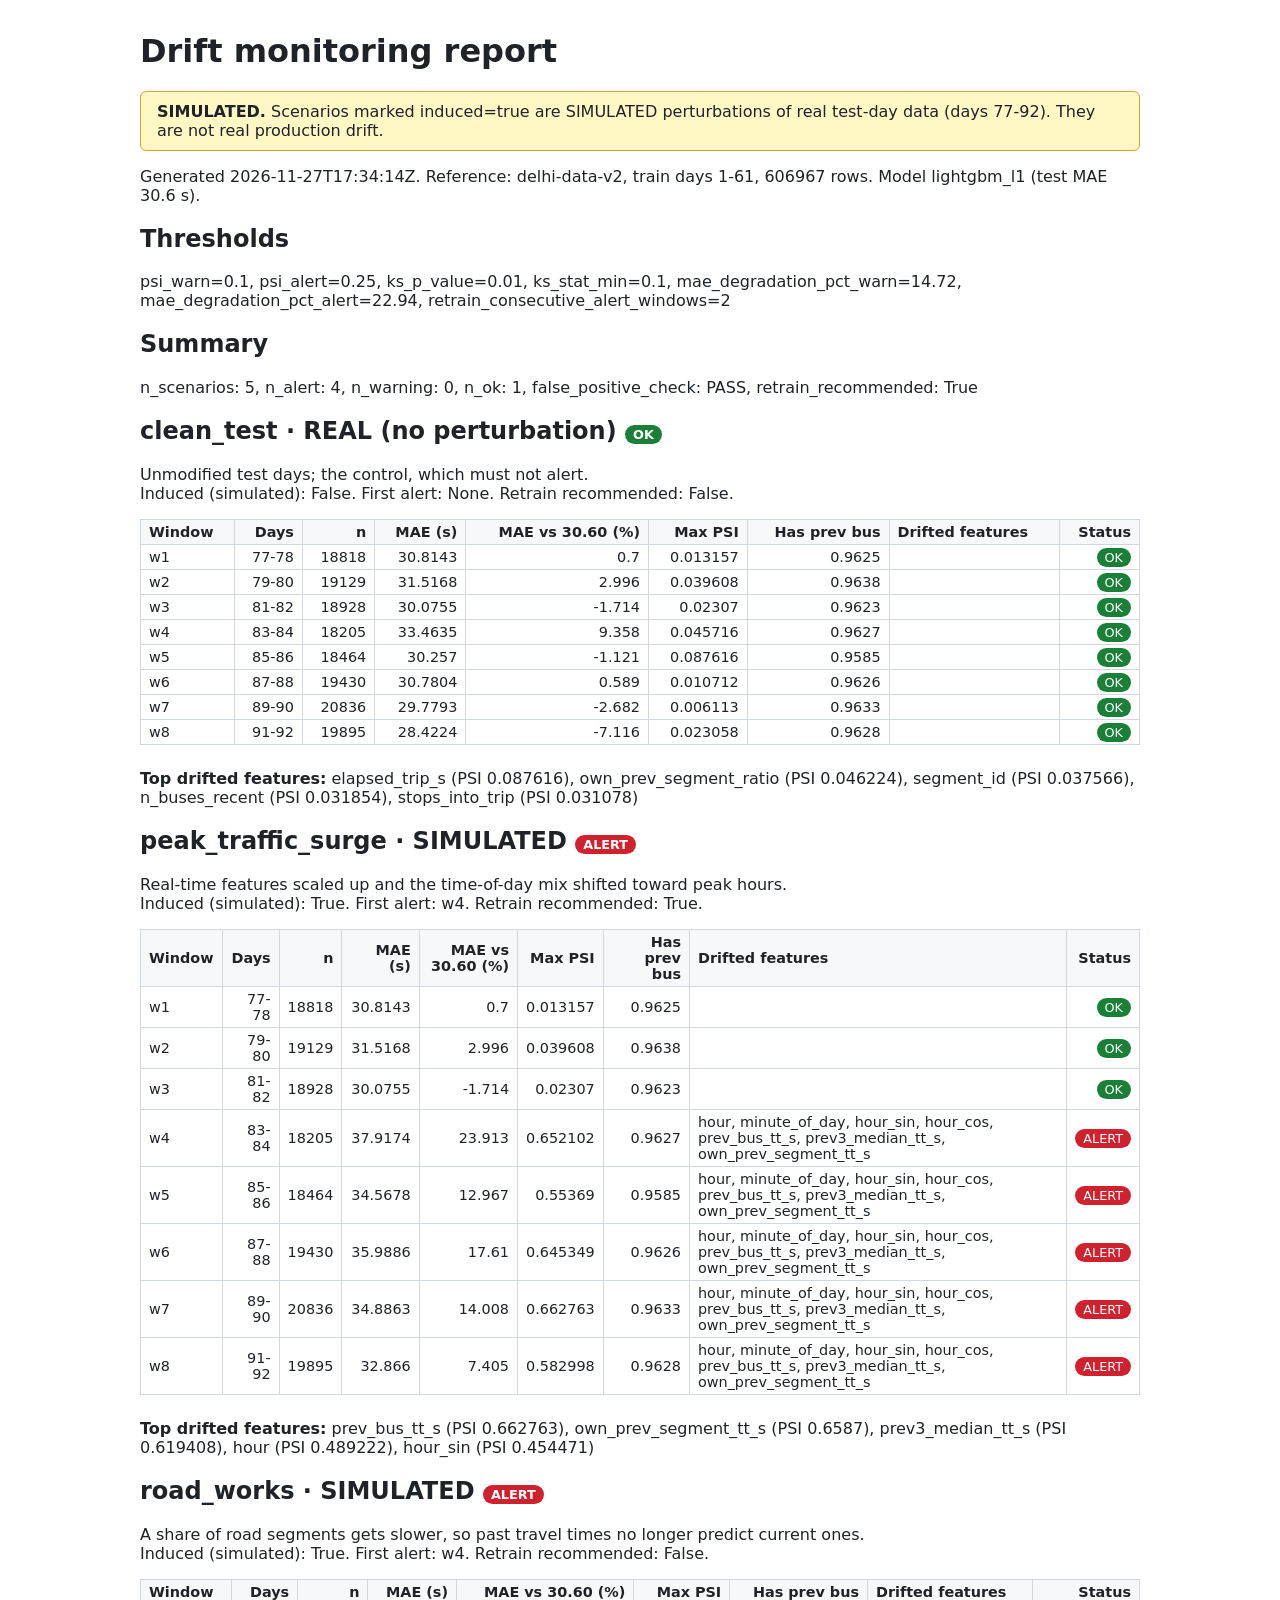
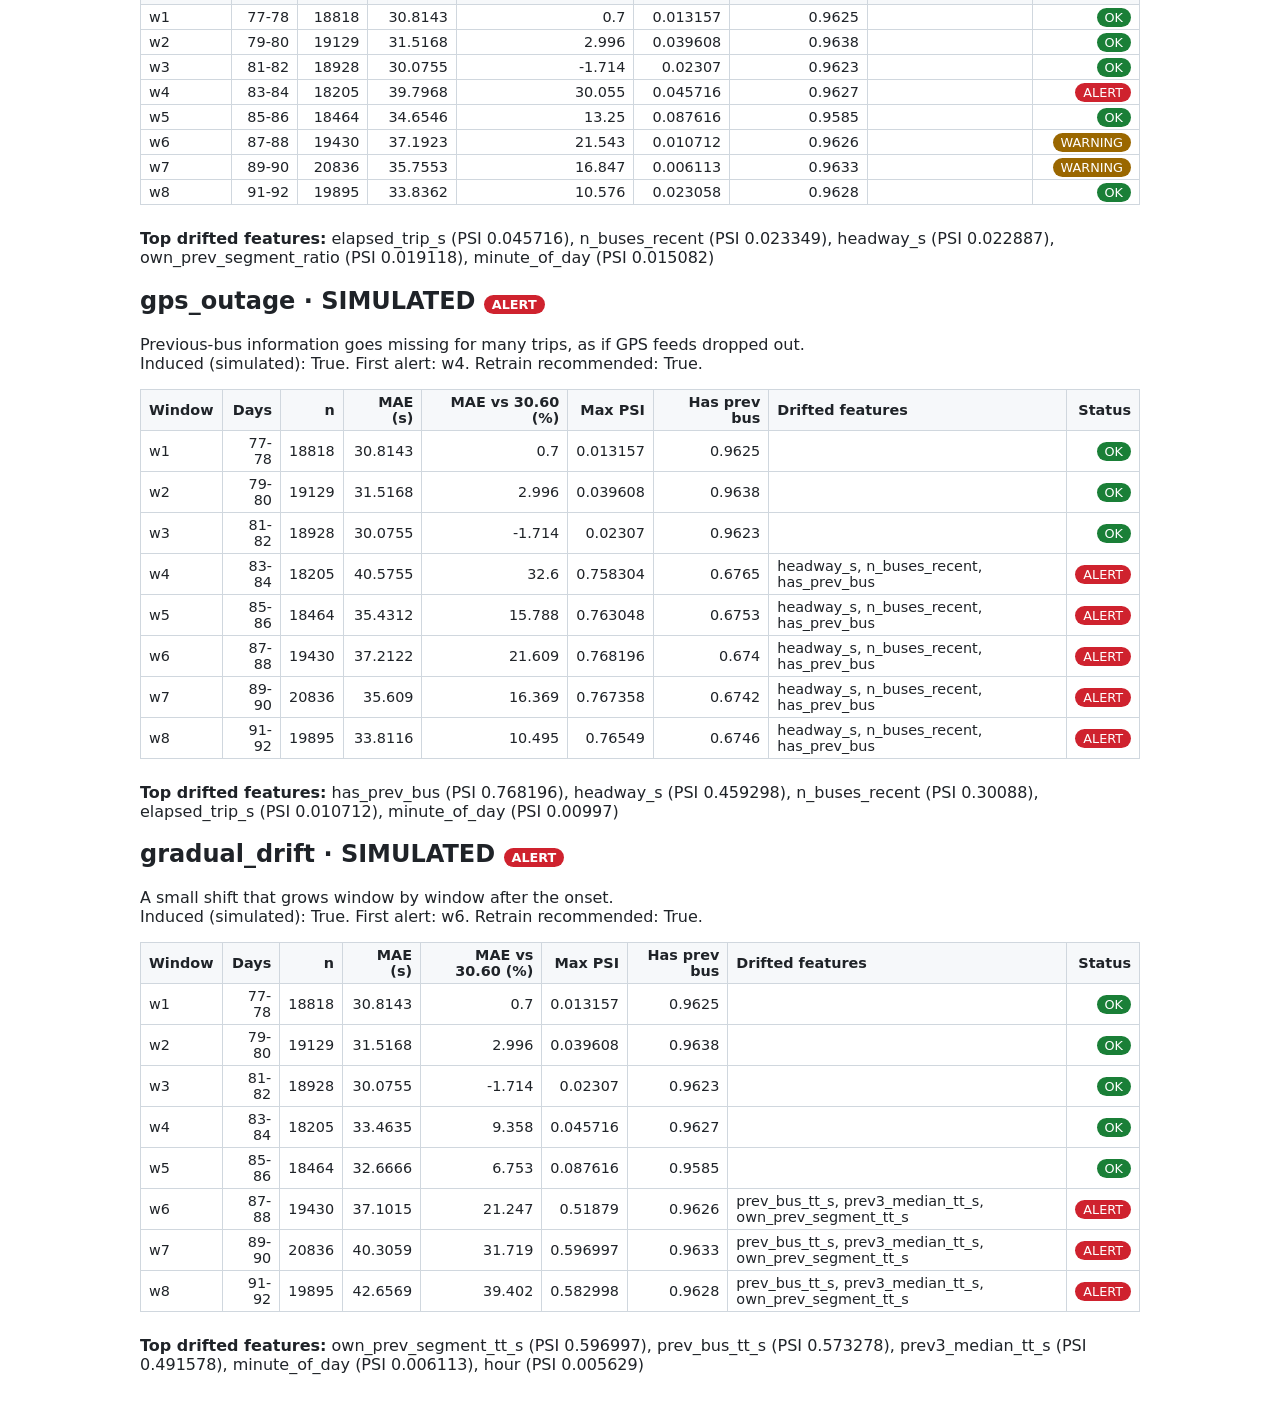
<file: reports/drift_report.html>
<!doctype html><html><head><meta charset='utf-8'><title>Drift monitoring report</title><style>body{font-family:system-ui,sans-serif;max-width:1000px;margin:2rem auto;padding:0 1rem;color:#1f2328}table{border-collapse:collapse;width:100%;margin:.5rem 0 1.5rem}th,td{border:1px solid #d0d7de;padding:4px 8px;text-align:right;font-size:.9rem}th{background:#f6f8fa}td.l,th.l{text-align:left}.b{color:#fff;padding:2px 8px;border-radius:10px;font-size:.8rem}.warn{background:#fff8c5;border:1px solid #d4a72c;padding:.6rem 1rem;border-radius:6px}</style></head><body><h1>Drift monitoring report</h1><div class='warn'><b>SIMULATED.</b> Scenarios marked induced=true are SIMULATED perturbations of real test-day data (days 77-92). They are not real production drift.</div><p>Generated 2026-11-27T17:34:14Z. Reference: delhi-data-v2, train days 1-61, 606967 rows. Model lightgbm_l1 (test MAE 30.6 s).</p><h2>Thresholds</h2><p>psi_warn=0.1, psi_alert=0.25, ks_p_value=0.01, ks_stat_min=0.1, mae_degradation_pct_warn=14.72, mae_degradation_pct_alert=22.94, retrain_consecutive_alert_windows=2</p><h2>Summary</h2><p>n_scenarios: 5, n_alert: 4, n_warning: 0, n_ok: 1, false_positive_check: PASS, retrain_recommended: True</p><h2>clean_test · REAL (no perturbation) <span class="b" style="background:#1a7f37">OK</span></h2><p>Unmodified test days; the control, which must not alert.<br>Induced (simulated): False. First alert: None. Retrain recommended: False.</p><table><tr><th class='l'>Window</th><th>Days</th><th>n</th><th>MAE (s)</th><th>MAE vs 30.60 (%)</th><th>Max PSI</th><th>Has prev bus</th><th class='l'>Drifted features</th><th>Status</th></tr><tr><td class='l'>w1</td><td>77-78</td><td>18818</td><td>30.8143</td><td>0.7</td><td>0.013157</td><td>0.9625</td><td class='l'></td><td><span class="b" style="background:#1a7f37">OK</span></td></tr><tr><td class='l'>w2</td><td>79-80</td><td>19129</td><td>31.5168</td><td>2.996</td><td>0.039608</td><td>0.9638</td><td class='l'></td><td><span class="b" style="background:#1a7f37">OK</span></td></tr><tr><td class='l'>w3</td><td>81-82</td><td>18928</td><td>30.0755</td><td>-1.714</td><td>0.02307</td><td>0.9623</td><td class='l'></td><td><span class="b" style="background:#1a7f37">OK</span></td></tr><tr><td class='l'>w4</td><td>83-84</td><td>18205</td><td>33.4635</td><td>9.358</td><td>0.045716</td><td>0.9627</td><td class='l'></td><td><span class="b" style="background:#1a7f37">OK</span></td></tr><tr><td class='l'>w5</td><td>85-86</td><td>18464</td><td>30.257</td><td>-1.121</td><td>0.087616</td><td>0.9585</td><td class='l'></td><td><span class="b" style="background:#1a7f37">OK</span></td></tr><tr><td class='l'>w6</td><td>87-88</td><td>19430</td><td>30.7804</td><td>0.589</td><td>0.010712</td><td>0.9626</td><td class='l'></td><td><span class="b" style="background:#1a7f37">OK</span></td></tr><tr><td class='l'>w7</td><td>89-90</td><td>20836</td><td>29.7793</td><td>-2.682</td><td>0.006113</td><td>0.9633</td><td class='l'></td><td><span class="b" style="background:#1a7f37">OK</span></td></tr><tr><td class='l'>w8</td><td>91-92</td><td>19895</td><td>28.4224</td><td>-7.116</td><td>0.023058</td><td>0.9628</td><td class='l'></td><td><span class="b" style="background:#1a7f37">OK</span></td></tr></table><p><b>Top drifted features:</b> elapsed_trip_s (PSI 0.087616), own_prev_segment_ratio (PSI 0.046224), segment_id (PSI 0.037566), n_buses_recent (PSI 0.031854), stops_into_trip (PSI 0.031078)</p><h2>peak_traffic_surge · SIMULATED <span class="b" style="background:#cf222e">ALERT</span></h2><p>Real-time features scaled up and the time-of-day mix shifted toward peak hours.<br>Induced (simulated): True. First alert: w4. Retrain recommended: True.</p><table><tr><th class='l'>Window</th><th>Days</th><th>n</th><th>MAE (s)</th><th>MAE vs 30.60 (%)</th><th>Max PSI</th><th>Has prev bus</th><th class='l'>Drifted features</th><th>Status</th></tr><tr><td class='l'>w1</td><td>77-78</td><td>18818</td><td>30.8143</td><td>0.7</td><td>0.013157</td><td>0.9625</td><td class='l'></td><td><span class="b" style="background:#1a7f37">OK</span></td></tr><tr><td class='l'>w2</td><td>79-80</td><td>19129</td><td>31.5168</td><td>2.996</td><td>0.039608</td><td>0.9638</td><td class='l'></td><td><span class="b" style="background:#1a7f37">OK</span></td></tr><tr><td class='l'>w3</td><td>81-82</td><td>18928</td><td>30.0755</td><td>-1.714</td><td>0.02307</td><td>0.9623</td><td class='l'></td><td><span class="b" style="background:#1a7f37">OK</span></td></tr><tr><td class='l'>w4</td><td>83-84</td><td>18205</td><td>37.9174</td><td>23.913</td><td>0.652102</td><td>0.9627</td><td class='l'>hour, minute_of_day, hour_sin, hour_cos, prev_bus_tt_s, prev3_median_tt_s, own_prev_segment_tt_s</td><td><span class="b" style="background:#cf222e">ALERT</span></td></tr><tr><td class='l'>w5</td><td>85-86</td><td>18464</td><td>34.5678</td><td>12.967</td><td>0.55369</td><td>0.9585</td><td class='l'>hour, minute_of_day, hour_sin, hour_cos, prev_bus_tt_s, prev3_median_tt_s, own_prev_segment_tt_s</td><td><span class="b" style="background:#cf222e">ALERT</span></td></tr><tr><td class='l'>w6</td><td>87-88</td><td>19430</td><td>35.9886</td><td>17.61</td><td>0.645349</td><td>0.9626</td><td class='l'>hour, minute_of_day, hour_sin, hour_cos, prev_bus_tt_s, prev3_median_tt_s, own_prev_segment_tt_s</td><td><span class="b" style="background:#cf222e">ALERT</span></td></tr><tr><td class='l'>w7</td><td>89-90</td><td>20836</td><td>34.8863</td><td>14.008</td><td>0.662763</td><td>0.9633</td><td class='l'>hour, minute_of_day, hour_sin, hour_cos, prev_bus_tt_s, prev3_median_tt_s, own_prev_segment_tt_s</td><td><span class="b" style="background:#cf222e">ALERT</span></td></tr><tr><td class='l'>w8</td><td>91-92</td><td>19895</td><td>32.866</td><td>7.405</td><td>0.582998</td><td>0.9628</td><td class='l'>hour, minute_of_day, hour_sin, hour_cos, prev_bus_tt_s, prev3_median_tt_s, own_prev_segment_tt_s</td><td><span class="b" style="background:#cf222e">ALERT</span></td></tr></table><p><b>Top drifted features:</b> prev_bus_tt_s (PSI 0.662763), own_prev_segment_tt_s (PSI 0.6587), prev3_median_tt_s (PSI 0.619408), hour (PSI 0.489222), hour_sin (PSI 0.454471)</p><h2>road_works · SIMULATED <span class="b" style="background:#cf222e">ALERT</span></h2><p>A share of road segments gets slower, so past travel times no longer predict current ones.<br>Induced (simulated): True. First alert: w4. Retrain recommended: False.</p><table><tr><th class='l'>Window</th><th>Days</th><th>n</th><th>MAE (s)</th><th>MAE vs 30.60 (%)</th><th>Max PSI</th><th>Has prev bus</th><th class='l'>Drifted features</th><th>Status</th></tr><tr><td class='l'>w1</td><td>77-78</td><td>18818</td><td>30.8143</td><td>0.7</td><td>0.013157</td><td>0.9625</td><td class='l'></td><td><span class="b" style="background:#1a7f37">OK</span></td></tr><tr><td class='l'>w2</td><td>79-80</td><td>19129</td><td>31.5168</td><td>2.996</td><td>0.039608</td><td>0.9638</td><td class='l'></td><td><span class="b" style="background:#1a7f37">OK</span></td></tr><tr><td class='l'>w3</td><td>81-82</td><td>18928</td><td>30.0755</td><td>-1.714</td><td>0.02307</td><td>0.9623</td><td class='l'></td><td><span class="b" style="background:#1a7f37">OK</span></td></tr><tr><td class='l'>w4</td><td>83-84</td><td>18205</td><td>39.7968</td><td>30.055</td><td>0.045716</td><td>0.9627</td><td class='l'></td><td><span class="b" style="background:#cf222e">ALERT</span></td></tr><tr><td class='l'>w5</td><td>85-86</td><td>18464</td><td>34.6546</td><td>13.25</td><td>0.087616</td><td>0.9585</td><td class='l'></td><td><span class="b" style="background:#1a7f37">OK</span></td></tr><tr><td class='l'>w6</td><td>87-88</td><td>19430</td><td>37.1923</td><td>21.543</td><td>0.010712</td><td>0.9626</td><td class='l'></td><td><span class="b" style="background:#9a6700">WARNING</span></td></tr><tr><td class='l'>w7</td><td>89-90</td><td>20836</td><td>35.7553</td><td>16.847</td><td>0.006113</td><td>0.9633</td><td class='l'></td><td><span class="b" style="background:#9a6700">WARNING</span></td></tr><tr><td class='l'>w8</td><td>91-92</td><td>19895</td><td>33.8362</td><td>10.576</td><td>0.023058</td><td>0.9628</td><td class='l'></td><td><span class="b" style="background:#1a7f37">OK</span></td></tr></table><p><b>Top drifted features:</b> elapsed_trip_s (PSI 0.045716), n_buses_recent (PSI 0.023349), headway_s (PSI 0.022887), own_prev_segment_ratio (PSI 0.019118), minute_of_day (PSI 0.015082)</p><h2>gps_outage · SIMULATED <span class="b" style="background:#cf222e">ALERT</span></h2><p>Previous-bus information goes missing for many trips, as if GPS feeds dropped out.<br>Induced (simulated): True. First alert: w4. Retrain recommended: True.</p><table><tr><th class='l'>Window</th><th>Days</th><th>n</th><th>MAE (s)</th><th>MAE vs 30.60 (%)</th><th>Max PSI</th><th>Has prev bus</th><th class='l'>Drifted features</th><th>Status</th></tr><tr><td class='l'>w1</td><td>77-78</td><td>18818</td><td>30.8143</td><td>0.7</td><td>0.013157</td><td>0.9625</td><td class='l'></td><td><span class="b" style="background:#1a7f37">OK</span></td></tr><tr><td class='l'>w2</td><td>79-80</td><td>19129</td><td>31.5168</td><td>2.996</td><td>0.039608</td><td>0.9638</td><td class='l'></td><td><span class="b" style="background:#1a7f37">OK</span></td></tr><tr><td class='l'>w3</td><td>81-82</td><td>18928</td><td>30.0755</td><td>-1.714</td><td>0.02307</td><td>0.9623</td><td class='l'></td><td><span class="b" style="background:#1a7f37">OK</span></td></tr><tr><td class='l'>w4</td><td>83-84</td><td>18205</td><td>40.5755</td><td>32.6</td><td>0.758304</td><td>0.6765</td><td class='l'>headway_s, n_buses_recent, has_prev_bus</td><td><span class="b" style="background:#cf222e">ALERT</span></td></tr><tr><td class='l'>w5</td><td>85-86</td><td>18464</td><td>35.4312</td><td>15.788</td><td>0.763048</td><td>0.6753</td><td class='l'>headway_s, n_buses_recent, has_prev_bus</td><td><span class="b" style="background:#cf222e">ALERT</span></td></tr><tr><td class='l'>w6</td><td>87-88</td><td>19430</td><td>37.2122</td><td>21.609</td><td>0.768196</td><td>0.674</td><td class='l'>headway_s, n_buses_recent, has_prev_bus</td><td><span class="b" style="background:#cf222e">ALERT</span></td></tr><tr><td class='l'>w7</td><td>89-90</td><td>20836</td><td>35.609</td><td>16.369</td><td>0.767358</td><td>0.6742</td><td class='l'>headway_s, n_buses_recent, has_prev_bus</td><td><span class="b" style="background:#cf222e">ALERT</span></td></tr><tr><td class='l'>w8</td><td>91-92</td><td>19895</td><td>33.8116</td><td>10.495</td><td>0.76549</td><td>0.6746</td><td class='l'>headway_s, n_buses_recent, has_prev_bus</td><td><span class="b" style="background:#cf222e">ALERT</span></td></tr></table><p><b>Top drifted features:</b> has_prev_bus (PSI 0.768196), headway_s (PSI 0.459298), n_buses_recent (PSI 0.30088), elapsed_trip_s (PSI 0.010712), minute_of_day (PSI 0.00997)</p><h2>gradual_drift · SIMULATED <span class="b" style="background:#cf222e">ALERT</span></h2><p>A small shift that grows window by window after the onset.<br>Induced (simulated): True. First alert: w6. Retrain recommended: True.</p><table><tr><th class='l'>Window</th><th>Days</th><th>n</th><th>MAE (s)</th><th>MAE vs 30.60 (%)</th><th>Max PSI</th><th>Has prev bus</th><th class='l'>Drifted features</th><th>Status</th></tr><tr><td class='l'>w1</td><td>77-78</td><td>18818</td><td>30.8143</td><td>0.7</td><td>0.013157</td><td>0.9625</td><td class='l'></td><td><span class="b" style="background:#1a7f37">OK</span></td></tr><tr><td class='l'>w2</td><td>79-80</td><td>19129</td><td>31.5168</td><td>2.996</td><td>0.039608</td><td>0.9638</td><td class='l'></td><td><span class="b" style="background:#1a7f37">OK</span></td></tr><tr><td class='l'>w3</td><td>81-82</td><td>18928</td><td>30.0755</td><td>-1.714</td><td>0.02307</td><td>0.9623</td><td class='l'></td><td><span class="b" style="background:#1a7f37">OK</span></td></tr><tr><td class='l'>w4</td><td>83-84</td><td>18205</td><td>33.4635</td><td>9.358</td><td>0.045716</td><td>0.9627</td><td class='l'></td><td><span class="b" style="background:#1a7f37">OK</span></td></tr><tr><td class='l'>w5</td><td>85-86</td><td>18464</td><td>32.6666</td><td>6.753</td><td>0.087616</td><td>0.9585</td><td class='l'></td><td><span class="b" style="background:#1a7f37">OK</span></td></tr><tr><td class='l'>w6</td><td>87-88</td><td>19430</td><td>37.1015</td><td>21.247</td><td>0.51879</td><td>0.9626</td><td class='l'>prev_bus_tt_s, prev3_median_tt_s, own_prev_segment_tt_s</td><td><span class="b" style="background:#cf222e">ALERT</span></td></tr><tr><td class='l'>w7</td><td>89-90</td><td>20836</td><td>40.3059</td><td>31.719</td><td>0.596997</td><td>0.9633</td><td class='l'>prev_bus_tt_s, prev3_median_tt_s, own_prev_segment_tt_s</td><td><span class="b" style="background:#cf222e">ALERT</span></td></tr><tr><td class='l'>w8</td><td>91-92</td><td>19895</td><td>42.6569</td><td>39.402</td><td>0.582998</td><td>0.9628</td><td class='l'>prev_bus_tt_s, prev3_median_tt_s, own_prev_segment_tt_s</td><td><span class="b" style="background:#cf222e">ALERT</span></td></tr></table><p><b>Top drifted features:</b> own_prev_segment_tt_s (PSI 0.596997), prev_bus_tt_s (PSI 0.573278), prev3_median_tt_s (PSI 0.491578), minute_of_day (PSI 0.006113), hour (PSI 0.005629)</p></body></html>
</file>
